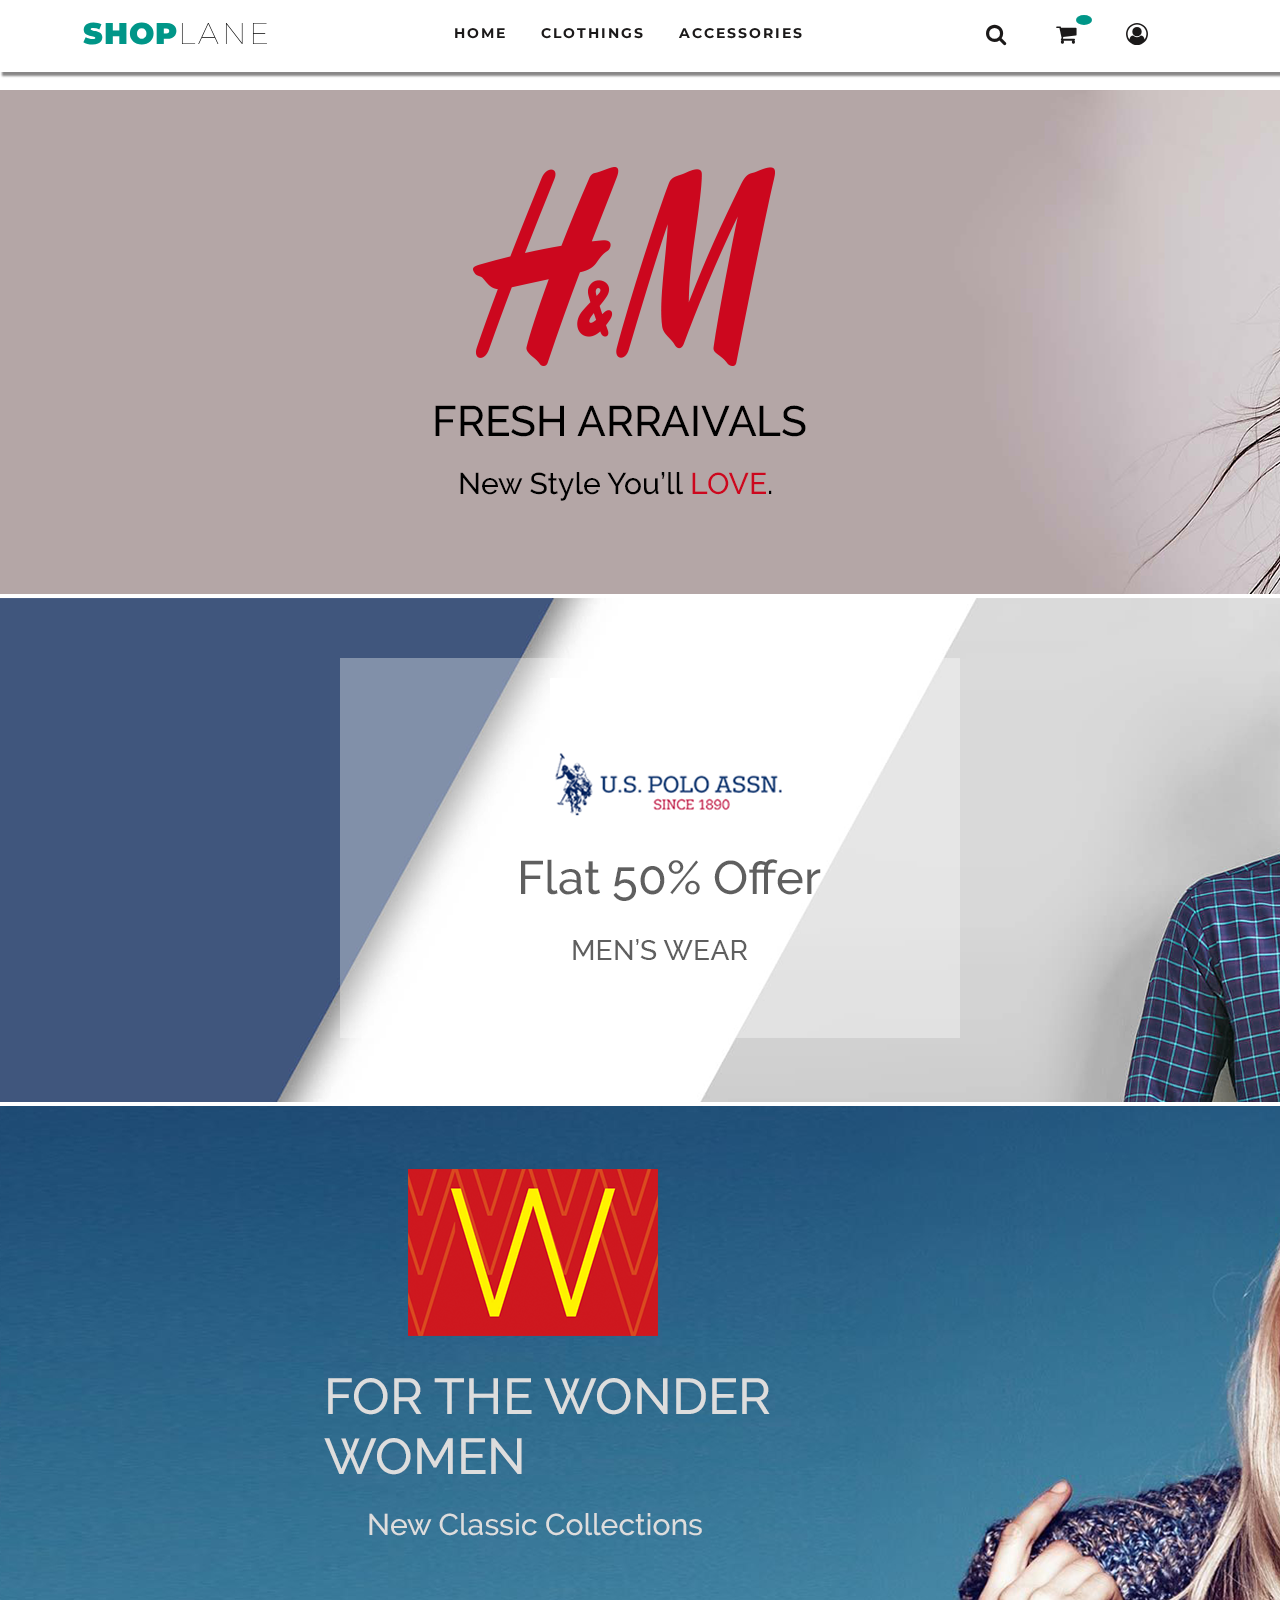
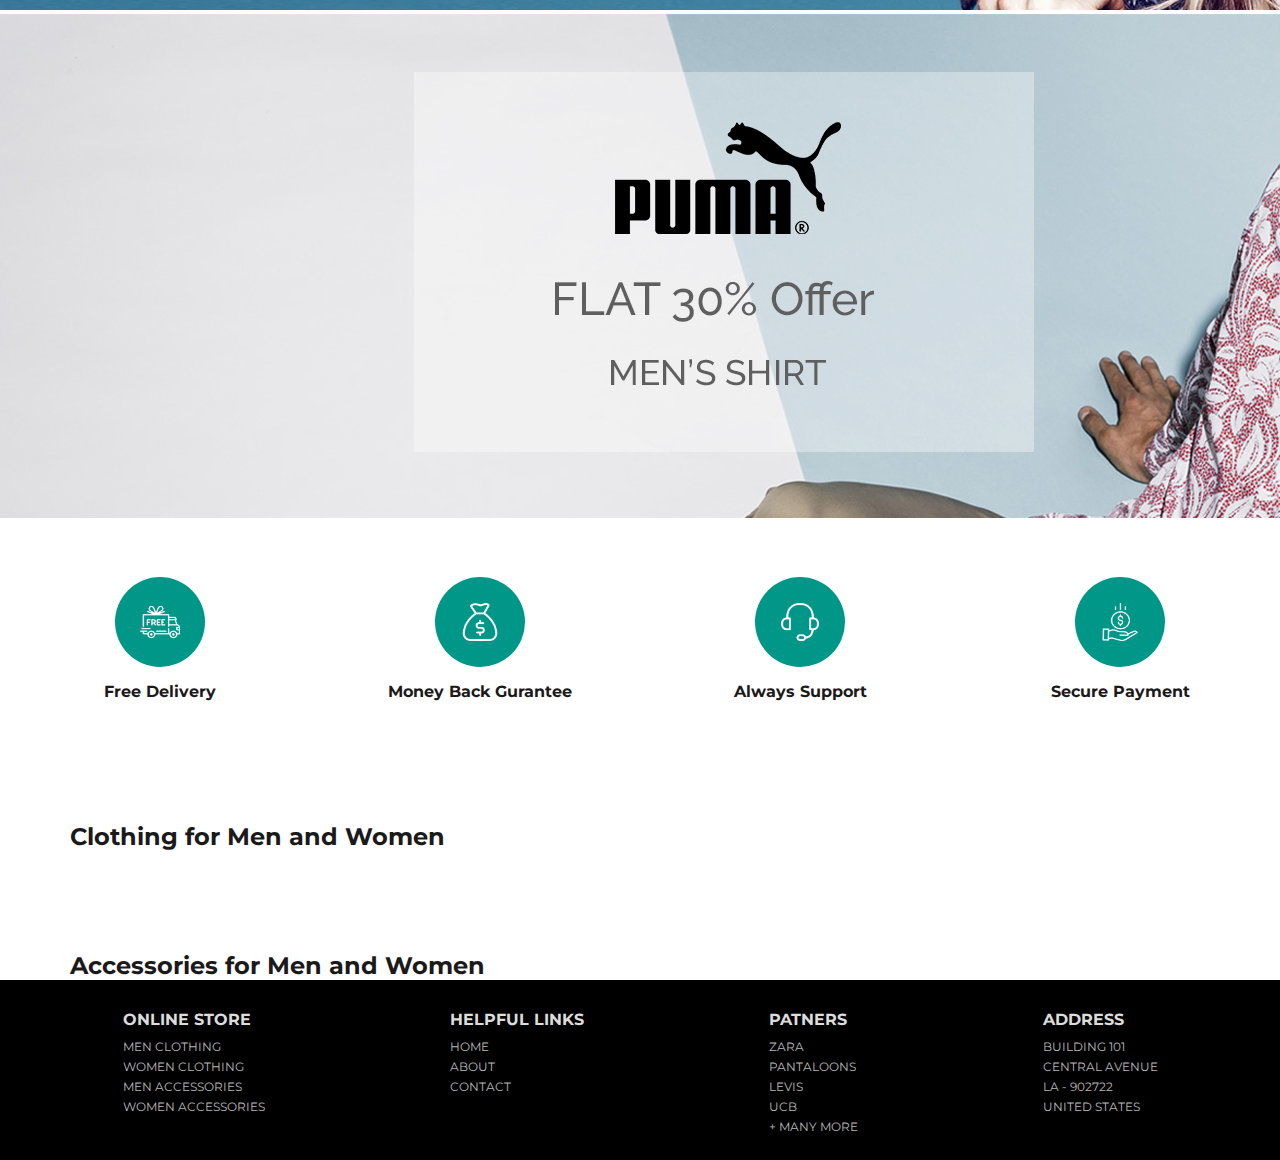
<file: index.html>
<!DOCTYPE html>
<html lang="en">
  <head>
    <meta charset="UTF-8" />
    <meta name="viewport" content="width=device-width, initial-scale=1.0" />
    <meta http-equiv="X-UA-Compatible" content="ie=edge" />
    <title>SHOPLANE - A Place For Shopping</title>
    <link rel="stylesheet" href="./style.css" />
    <link href="https://stackpath.bootstrapcdn.com/font-awesome/4.7.0/css/font-awesome.min.css"rel="stylesheet" />
    <link href="https://fonts.googleapis.com/css?family=Montserrat&display=swap"rel="stylesheet"/>
    <link rel="stylesheet" type="text/css" href="./slick-1.8.1/slick/slick.css" />
    <link rel="stylesheet" type="text/css" href="./slick-1.8.1/slick/slick-theme.css"/>

    <script src="https://code.jquery.com/jquery-3.4.1.min.js" integrity="sha256-CSXorXvZcTkaix6Yvo6HppcZGetbYMGWSFlBw8HfCJo=" crossorigin="anonymous"></script>
  </head>
  <body>
    <div id="top-bar">
      <div class="logo">
        <a href="./index.html"
          ><h4><span>SHOP</span>LANE</h4></a
        >
      </div>
      <ul class="nav-links">
        <li><a href="./index.html">Home</a></li>
        <li><a href="#clothing">Clothings</a></li>
        <li><a href="#accessories">Accessories</a></li>
      </ul>
      <div class="icons">
        <i class="fa fa-search"></i>
        <div class="cart" id="cartIcon">
          <a href="./checkout.html">
            <i class="fa fa-shopping-cart">
              <span id="cart-count"></span>
            </i>
          </a>
        </div>
        <i class="fa fa-user-circle-o"></i>
        <div class="burger">
          <div class="line1"></div>
          <div class="line2"></div>
          <div class="line3"></div>
        </div>
      </div>
    </div>
    <section id="banner">
      <img src="img/img1.png" alt="Image 1" />
      <img src="img/img2.png" alt="Image 2" />
      <img src="img/img3.png" alt="Image 3" />
      <img src="img/img4.png" alt="Image 4" />
    </section>
    <section id="features">
      <div class="icon-container">
        <div class="img-wrapper">
          <img src="./img/icon1.png" alt="" />
        </div>
        <h4>Free Delivery</h4>
      </div>
      <div class="icon-container">
        <div class="img-wrapper">
          <img src="./img/icon2.png" alt="" />
        </div>
        <h4>Money Back Gurantee</h4>
      </div>
      <div class="icon-container">
        <div class="img-wrapper">
          <img src="./img/icon3.png" alt="" />
        </div>
        <h4>Always Support</h4>
      </div>
      <div class="icon-container">
        <div class="img-wrapper">
          <img src="./img/icon4.png" alt="" />
        </div>
        <h4>Secure Payment</h4>
      </div>
    </section>
    <section id="clothing">
      <h2 class="section-heading">Clothing for Men and Women</h2>
      <div class="card-conatiner" id="clothingCards"></div>
    </section>
    <section id="accessories">
      <h2 class="section-heading">Accessories for Men and Women</h2>
      <div class="card-conatiner" id="accessoriesCards"></div>
    </section>
    <footer>
      <ul class="online-store">
        <li><h3>Online Store</h3></li>
        <li><a href="#">Men Clothing</a></li>
        <li><a href="#">Women Clothing</a></li>
        <li><a href="#">Men Accessories</a></li>
        <li><a href="#">Women Accessories</a></li>
      </ul>
      <ul class="helpful-links">
        <li><h3>Helpful Links</h3></li>
        <li><a href="#">Home</a></li>
        <li><a href="#">About</a></li>
        <li><a href="#">Contact</a></li>
      </ul>
      <ul class="patners">
        <li><h3>Patners</h3></li>
        <li><a href="#">Zara</a></li>
        <li><a href="#">Pantaloons</a></li>
        <li><a href="#">Levis</a></li>
        <li><a href="#">Ucb</a></li>
        <li><a href="#">+ Many More</a></li>
      </ul>
      <ul class="address">
        <li><h3>Address</h3></li>
        <li>Building 101</li>
        <li>Central Avenue</li>
        <li>LA - 902722</li>
        <li>United States</li>
      </ul>
    </footer>
    <script type="text/javascript" src="./slick-1.8.1/slick/slick.min.js"></script>
    <script src="./index.js"></script>
  </body>
</html>
</file>
<file: style.css>
/*total*/
* {
    margin: 0;
    padding: 0;
    box-sizing: border-box;
    font-family: "Montserrat", sans-serif;
  }
  html {
    scroll-behavior: smooth;
  }
  body {
    padding-top: 10vh;
  }
  
  /* ============== NAVBAR START ================== */
  
  /* TOP BAR */
  #top-bar {
    width: 100%;
    display: flex;
    justify-content: space-around;
    box-shadow: 2px 4px 2px rgba(17, 16, 16, 0.5);
    padding: 15px 0;
    min-height: 8vh;
    margin-top: -10vh !important;
    position: fixed;
    z-index: 50;
    background-color: #fff;
  }
  
  /* LOGO STYLE */
  .logo a {
    text-decoration: none;
    color: #000;
  }
  .logo a h4 {
    font-size: 30px;
    font-weight: 100;
    letter-spacing: 3px;
    cursor: pointer;
  }
  .logo a h4 span {
    color: #009688;
    letter-spacing: 1px;
    font-weight: 1000;
  }
  
  /* NAVBAR STYLE */
  .nav-links {
    list-style: none;
    display: flex;
    justify-content: space-around;
    align-items: baseline;
    width: 30%;
    padding-top: 8px;
  }
  .nav-links li a {
    text-decoration: none;
    font-size: 14px;
    color: rgb(27, 25, 25);
    text-transform: uppercase;
    font-weight: 700;
    letter-spacing: 2px;
    transition: all 0.2s;
  }
  .nav-links li a:hover {
    color: #009688;
  }
  
  /* ICONS STYLE */
  .icons {
    display: flex;
    color: rgb(27, 25, 25);
  }
  .icons i {
    padding-top: 8px;
    font-size: 22px;
    cursor: pointer;
    margin-right: 50px;
  }
  .icons .cart {
    position: relative;
  }
  .icons .cart a {
    color: rgb(27, 25, 25);
  }
  .icons .cart a span {
    color: #fff;
    background-color: #009688;
    border-radius: 50%;
    font-size: 14px;
    padding: 5px 8px;
    position: absolute;
    top: 0;
  }
  
  /* BURGER STYLE */
  .burger {
    display: none;
    padding-top: 5px;
    cursor: pointer;
  }
  .burger div {
    width: 25px;
    height: 3px;
    background-color: rgb(27, 25, 25);
    margin: 5px;
    transition: all 0.3s ease;
  }
  
  /* BURGER STYLE */
  .toggle .line1 {
    transform: rotate(-45deg) translate(-5px, 6px);
  }
  .toggle .line2 {
    opacity: 0;
  }
  .toggle .line3 {
    transform: rotate(45deg) translate(-5px, -6px);
  }
  
  /* NAVBAR RESPONSIVE STYLE */
  @media screen and (max-width: 1024px) {
    body {
      overflow-x: hidden;
    }
    .nav-links {
      position: absolute;
      right: 0;
      height: 89vh;
      top: 10.4vh;
      display: flex;
      flex-direction: column;
      justify-content: flex-start;
      align-items: center;
      width: 50%;
      transform: translateX(100%);
      transition: 0.5s ease-in;
      background: #009688;
      z-index: 100;
    }
    .nav-links li {
      opacity: 1;
      margin-top: 100px;
    }
    .nav-links li a {
      color: rgb(27, 25, 25);
    }
    .nav-links li a:hover {
      color: #fff;
    }
    .burger {
      display: block;
    }
  }
  @media screen and (max-width: 425px) {
    body {
      overflow-x: hidden;
    }
    .logo a h4 {
      font-size: 24px;
    }
    .icons i {
      padding-top: 6px;
      font-size: 20px;
      margin-right: 20px;
    }
    .icons .cart {
      margin-right: 15px;
    }
    .burger {
      padding-top: 2px;
    }
  }
  @media screen and (max-width: 320px) {
    .logo h4 {
      font-size: 20px;
    }
    .icons i {
      padding-top: 4px;
      font-size: 16px;
      margin-right: 15px;
    }
    .burger {
      padding-top: 0px;
    }
  }
  
  /* NAVBAR ACTIVE STYLE */
  .nav-active {
    transform: translateX(0%);
  }
  
  /* ============== NAVBAR STYLE END ================== */
  
  /* ============== FEATURES STYLE START ================== */
  
  /* Feature Section */
  #features {
    display: flex;
    justify-content: space-around;
  }
  /* Icon Container */
  #features .icon-container {
    width: 200px;
    height: 200px;
    position: relative;
    display: flex;
    justify-content: center;
  }
  /* Image Wrapper */
  #features .img-wrapper {
    cursor: pointer;
    padding: 15px;
    width: 90px;
    height: 90px;
    border-radius: 50%;
    background-color: #009688;
    animation: animate 3s linear infinite;
    position: absolute;
    top: 50%;
    left: 50%;
    transform: translate(-50%, -50%);
  }
  /* Image Wrapper Image */
  #features .img-wrapper img {
    width: 40px;
    height: 38px;
    position: absolute;
    top: 50%;
    left: 50%;
    transform: translate(-50%, -50%);
  }
  /* Icon Container h4 */
  #features .icon-container h4 {
    color: rgb(27, 25, 25);
    position: absolute;
    top: 80%;
  }
  /* Animation */
  @keyframes animate {
    0% {
      box-shadow: 0 0 0 0 rgba(0, 150, 136, 0.7), 0 0 0 0 rgba(0, 150, 136, 0.7);
    }
    40% {
      box-shadow: 0 0 0 50px rgba(0, 150, 136, 0), 0 0 0 0 rgba(0, 150, 136, 0.7);
    }
    80% {
      box-shadow: 0 0 0 50px rgba(0, 150, 136, 0), 0 0 0 30px rgba(0, 150, 136, 0);
    }
    100% {
      box-shadow: 0 0 0 0 rgba(0, 150, 136, 0), 0 0 0 30px rgba(0, 150, 136, 0);
    }
  }
  @media screen and (max-width: 425px) {
    #features {
      flex-wrap: wrap;
    }
    #features .img-wrapper {
      cursor: pointer;
      padding: 15px;
      width: 60px;
      height: 60px;
    }
    #features .img-wrapper img {
      width: 35px;
      height: 33px;
    }
    #features .icon-container {
      width: 50%;
    }
    #features .icon-container h4 {
      font-size: 13px;
    }
    @keyframes animate {
      0% {
        box-shadow: 0 0 0 0 rgba(0, 150, 136, 0.7), 0 0 0 0 rgba(0, 150, 136, 0.7);
      }
      40% {
        box-shadow: 0 0 0 30px rgba(0, 150, 136, 0),
          0 0 0 0 rgba(0, 150, 136, 0.7);
      }
      80% {
        box-shadow: 0 0 0 30px rgba(0, 150, 136, 0),
          0 0 0 15px rgba(0, 150, 136, 0);
      }
      100% {
        box-shadow: 0 0 0 0 rgba(0, 150, 136, 0), 0 0 0 15px rgba(0, 150, 136, 0);
      }
    }
  }
  
  /* ============== FEATURES STYLE END ================== */
  
  /* ============== ClOTHING STYLE START ================== */
  .section-heading {
    margin-top: 100px;
    margin-left: 70px;
    color: rgb(27, 25, 25);
  }
  .card-conatiner {
    display: flex;
    flex-wrap: wrap;
    justify-content: center;
    padding: 0 4%;
  }
  .card {
    width: 15%;
    min-width: 200px;
    height: auto;
    margin: 30px 10px;
    cursor: pointer;
    background-color: #fff;
    box-shadow: 0 2px 10px rgba(0, 0, 0, 0.3);
  }
  .card a {
    text-decoration: none;
    color: #fff;
  }
  .card:hover {
    box-shadow: 0 2px 10px rgba(0, 0, 0, 0.7);
  }
  .card .img img {
    width: 100%;
  }
  .card .details {
    padding-left: 10px;
    margin: 10px auto;
  }
  .card .details h3 {
    text-align: left;
    font-size: 16px;
    font-weight: 400;
    letter-spacing: 0.5px;
    color: rgb(27, 25, 25);
  }
  .card .details h4 {
    margin-top: 10px;
    text-align: left;
    font-size: 12px;
    color: rgb(110, 110, 110);
  }
  .card .details h5 {
    margin-top: 10px;
    text-align: left;
    font-size: 15px;
    letter-spacing: 2px;
    color: #009688;
  }
  
  /* Footer Style Start  */
  footer {
    background-color: black;
    height: 180px;
    padding: 30px;
    display: flex;
    flex-direction: row;
    justify-content: space-around;
  }
  footer ul li {
    list-style: none;
    text-transform: uppercase;
    margin-bottom: 5px;
    cursor: pointer;
  }
  footer ul li a,
  footer ul li {
    text-decoration: none;
    color: #b8b8b8;
    font-size: 12px;
  }
  footer ul li a:hover,
  footer ul li:hover {
    color: #009688;
  }
  footer ul li h3 {
    text-decoration: none;
    color: #dcdcdc;
    font-size: 16px;
    margin-bottom: 10px;
    cursor: pointer;
  }
  @media screen and (max-width: 600px) {
    footer {
      display: flex;
      flex-wrap: wrap;
      justify-content: space-around;
      height: auto;
    }
    footer ul {
      width: 50%;
      margin-bottom: 50px;
    }
  }
  @media screen and (max-width: 375px) {
    footer ul {
      width: 100%;
      margin-bottom: 30px;
    }
  }
  /* Footer Style End  */
  
  /*============== Product Page Style Start ==================================*/
  
  #product {
    max-width: 1200px;
    margin: 0 auto;
    padding: 15px;
    display: flex;
    flex-wrap: wrap;
  }
  .left-column {
    width: 40%;
  }
  .right-column {
    width: 60%;
    margin-top: 40px;
    padding-left: 30px;
  }
  .left-column img {
    width: 100%;
    margin-top: 50px;
  }
  .product-description {
    margin-bottom: 40px;
  }
  .product-description h1 {
    font-weight: 300;
    font-size: 44px;
    letter-spacing: -2px;
  }
  .product-description h4 {
    margin-top: 20px;
    font-weight: 200;
    font-size: 20px;
    letter-spacing: 1px;
    color: rgb(27, 25, 25);
  }
  .product-description h3 {
    margin-top: 20px;
    font-weight: 200;
    font-size: 20px;
    letter-spacing: 1px;
    color: rgb(27, 25, 25);
  }
  .product-description h3 span {
    color: #009688;
    font-weight: bold;
  }
  .product-description p {
    margin-top: 20px;
    font-size: 16px;
    font-weight: 300;
    color: #86939e;
  }
  .product-preview .previewImg {
    display: flex;
    flex-wrap: wrap;
    justify-content: left;
    margin-top: 20px;
  }
  .product-preview .previewImg img {
    margin: 5px;
    width: 15%;
    height: 30%;
    cursor: pointer;
    padding: 4px;
    border-radius: 6px;
  }
  .active {
    border: 2px solid #009688;
  }
  
  .btn button {
    font-size: 16px;
    font-weight: bold;
    color: #fff;
    padding: 10px 20px;
    letter-spacing: 2px;
    background-color: #009688;
    border: none;
    border-radius: 4px;
    cursor: pointer;
    box-shadow: 0 2px 10px rgba(0, 0, 0, 0.5);
  }
  .btn button:hover {
    box-shadow: 0 2px 10px rgba(0, 0, 0, 0.7);
  }
  @media screen and (max-width: 768px) {
    #product {
      display: flex;
      flex-wrap: wrap;
    }
    .left-column {
      width: 100%;
    }
    .right-column {
      width: 100%;
      margin-top: 40px;
      padding-left: 30px;
    }
    .left-column img {
      margin-top: 30px;
    }
    .product-description h1 {
      font-size: 34px;
    }
    .product-description h4 {
      font-size: 14px;
    }
    .product-description h3 {
      font-size: 17px;
    }
    .product-description p {
      font-size: 14px;
    }
  }
  /*============== Product Page Style End ==================================*/
  
  /*============== CheckOut Page Style Start ==================================*/
  
  #cart {
    margin: 4% 6%;
  }
  #cart h1 {
    font-weight: 300;
    font-size: 40px;
    letter-spacing: -2px;
  }
  .cart-container {
    display: flex;
    flex-wrap: wrap;
  }
  .left-side {
    width: 52%;
    margin-top: 60px;
  }
  .right-side {
    width: 45%;
    margin-top: 60px;
  }
  .left-side p {
    color: rgb(27, 25, 25);
    letter-spacing: 1px;
    font-size: 20px;
  }
  .item {
    display: flex;
    width: 600px;
    margin-top: 25px;
    border-radius: 4px;
    padding: 15px;
    cursor: pointer;
    box-shadow: 0 2px 10px rgba(0, 0, 0, 0.4);
  }
  .item img {
    width: 80px;
    height: 100px;
    border-radius: 4px;
  }
  .item .detail {
    padding-left: 15px;
  }
  .item .detail p {
    font-size: 16px;
    margin-top: 8px;
  }
  .total-amount {
    width: 450px;
    margin-top: 50px;
    margin-left: 50px;
    border-radius: 4px;
    padding: 15px;
    cursor: pointer;
    box-shadow: 0 2px 10px rgba(0, 0, 0, 0.4);
  }
  .total-amount h2 {
    letter-spacing: 2px;
    font-weight: 200;
  }
  .total-amount p {
    margin-top: 20px;
    font-size: 16px;
    letter-spacing: 2px;
    font-weight: 200;
  }
  .total-amount p span {
    font-weight: bold;
    font-size: 20px;
  }
  .total-amount button {
    font-size: 16px;
    margin-top: 50px;
    font-weight: 300;
    color: #fff;
    padding: 10px 20px;
    letter-spacing: 2px;
    background-color: #009688;
    border: none;
    border-radius: 4px;
    cursor: pointer;
    box-shadow: 0 2px 10px rgba(0, 0, 0, 0.5);
  }
  .total-amount button:hover {
    box-shadow: 0 2px 10px rgba(0, 0, 0, 0.7);
  }
  @media screen and (max-width: 1024px) {
    .item {
      width: 450px;
    }
    .total-amount {
      width: 350px;
      margin-top: 50px;
      margin-left: 50px;
    }
  }
  @media screen and (max-width: 910px) {
    .left-side {
      width: 100%;
      margin-top: 60px;
    }
    .right-side {
      width: 100%;
      margin-top: 60px;
    }
    .item {
      width: 600px;
    }
    .total-amount {
      width: 600px;
      margin: 0;
    }
  }
  @media screen and (max-width: 425px) {
    .item {
      width: 350px;
    }
    .item .detail h1 {
      font-size: 20px;
    }
    .item .detail p {
      font-size: 14px;
    }
  }
  @media screen and (max-width: 375px) {
    .item {
      width: 325px;
    }
    .item .detail h1 {
      font-size: 18px;
    }
    .total-amount {
      width: 325px;
    }
  }
  @media screen and (max-width: 320px) {
    .item {
      width: 275px;
    }
    .item .detail h1 {
      font-size: 16px;
    }
    .total-amount {
      width: 275px;
    }
  }
  
  .order-confirm {
    margin-top: 60px;
    margin-bottom: 60px;
    text-align: center;
  }
  .order-confirm img {
    height: 300px;
  }
  .order-confirm h2 {
    margin-top: 60px;
  }
  .order-confirm p {
    margin-top: 10px;
  }
</file>
